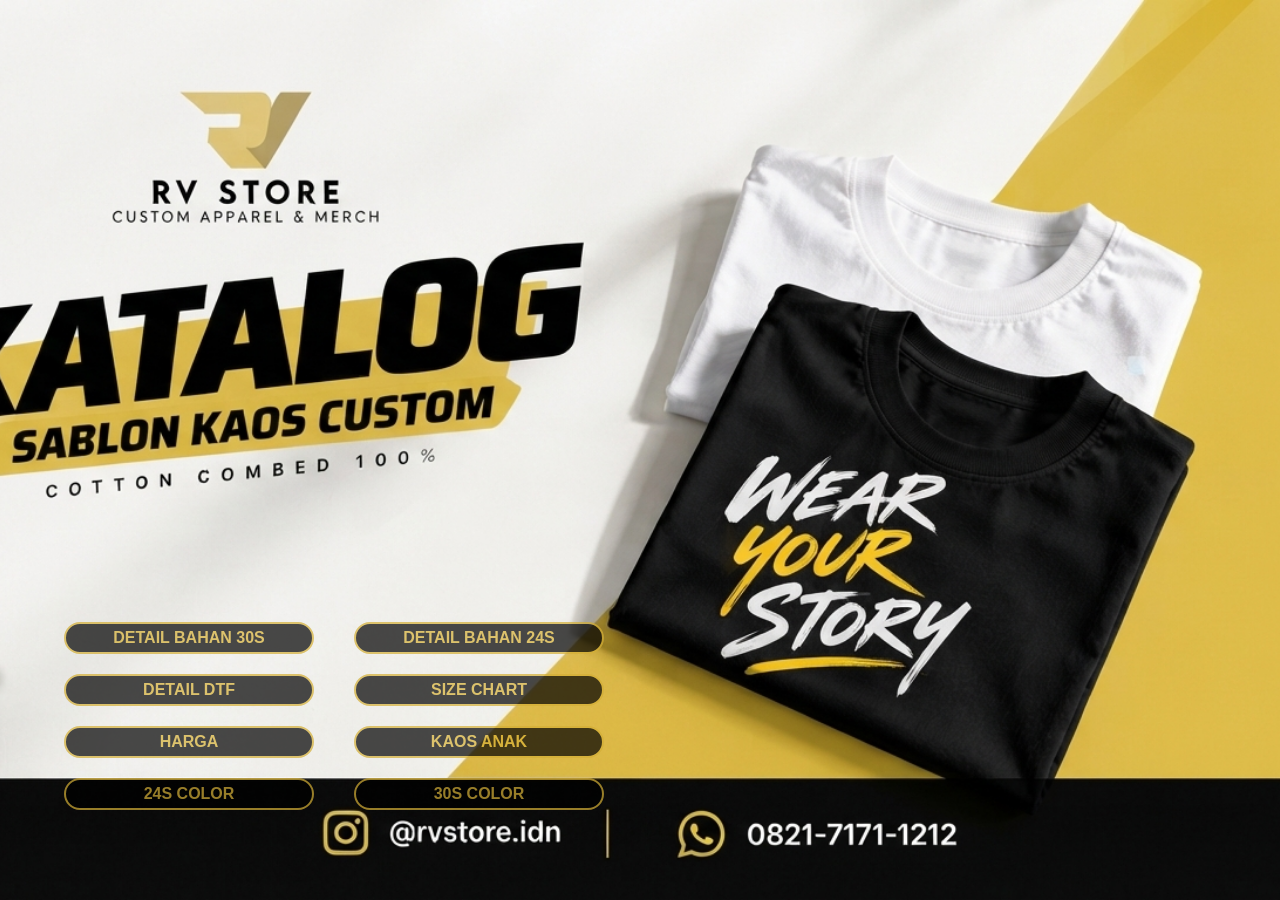
<file: index.html>
<!DOCTYPE html>
<html lang="en">
<head>
  <meta charset="UTF-8">
  <meta name="viewport" content="width=device-width, initial-scale=1.0">
  <title>Home</title>
  <link rel="stylesheet" href="styles.css">
  <style>
    body {
      background-image: url('D_1.jpeg');
    }
    @media (max-width: 768px) {
      body {
        background-image: url('M_1.png');
      }
    }
  </style>
</head>
<body>
  <div class="button-grid">
    <a href="page2.html" class="btn">DETAIL BAHAN 30S</a>
    <a href="page3.html" class="btn">DETAIL BAHAN 24S</a>
    <a href="page4.html" class="btn">DETAIL DTF</a>
    <a href="page5.html" class="btn">SIZE CHART</a>
    <a href="page6.html" class="btn">HARGA</a>
    <a href="page7.html" class="btn">KAOS ANAK</a>
    <a href="page8.html" class="btn">24S COLOR</a>
    <a href="page9.html" class="btn">30S COLOR</a>
  </div>
</body>
</html>
</file>
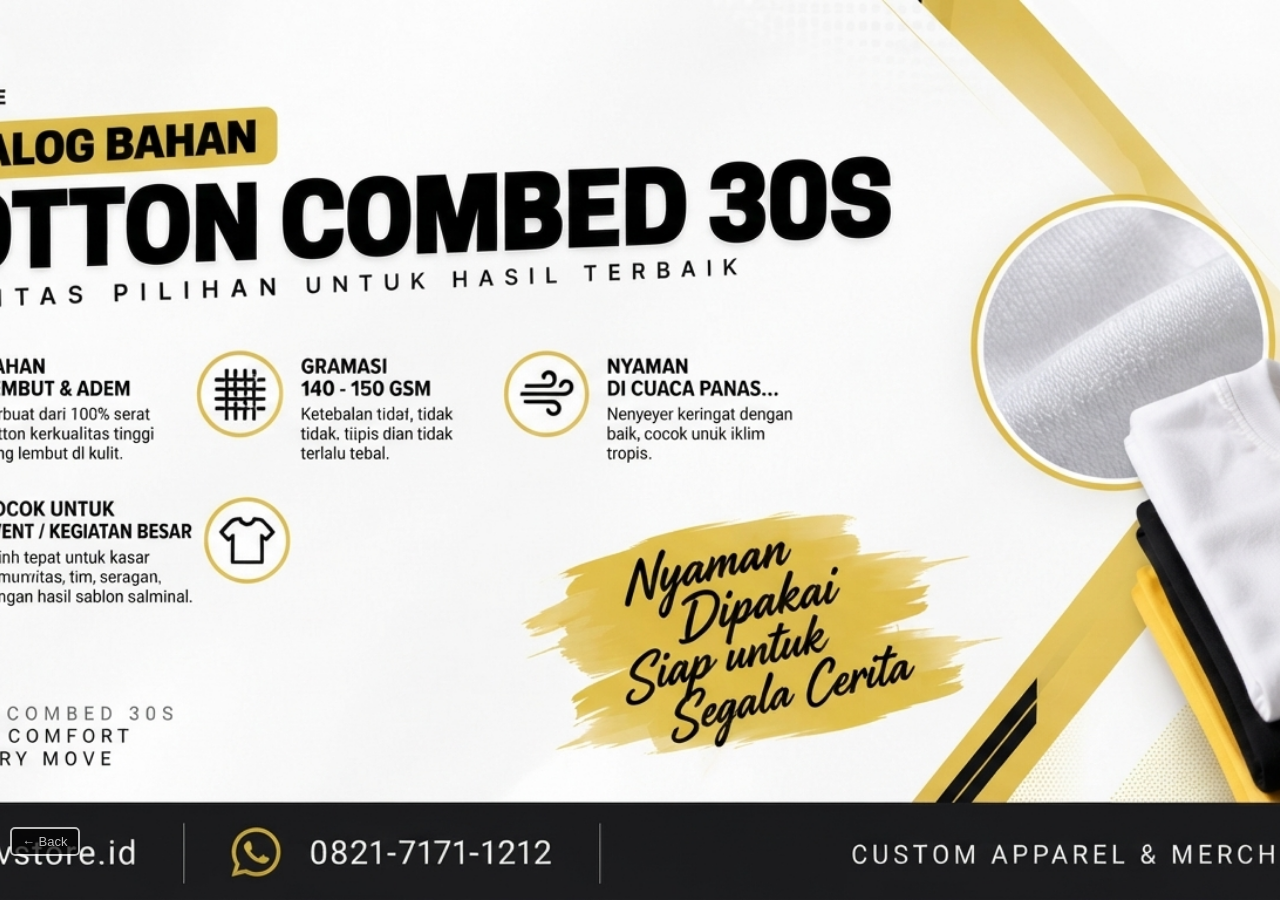
<file: page2.html>
<!DOCTYPE html>
<html lang="en">
<head>
  <meta charset="UTF-8">
  <meta name="viewport" content="width=device-width, initial-scale=1.0">
  <title>Detail Bahan 30S</title>
  <link rel="stylesheet" href="styles.css">
  <style>
    body {
      background-image: url('D_2.jpeg');
    }
    @media (max-width: 768px) {
      body {
        background-image: url('M_2.png');
      }
    }
  </style>
</head>
<body>
  <div class="back-btn-container">
    <a href="index.html" class="back-btn">← Back</a>
  </div>
</body>
</html>
</file>
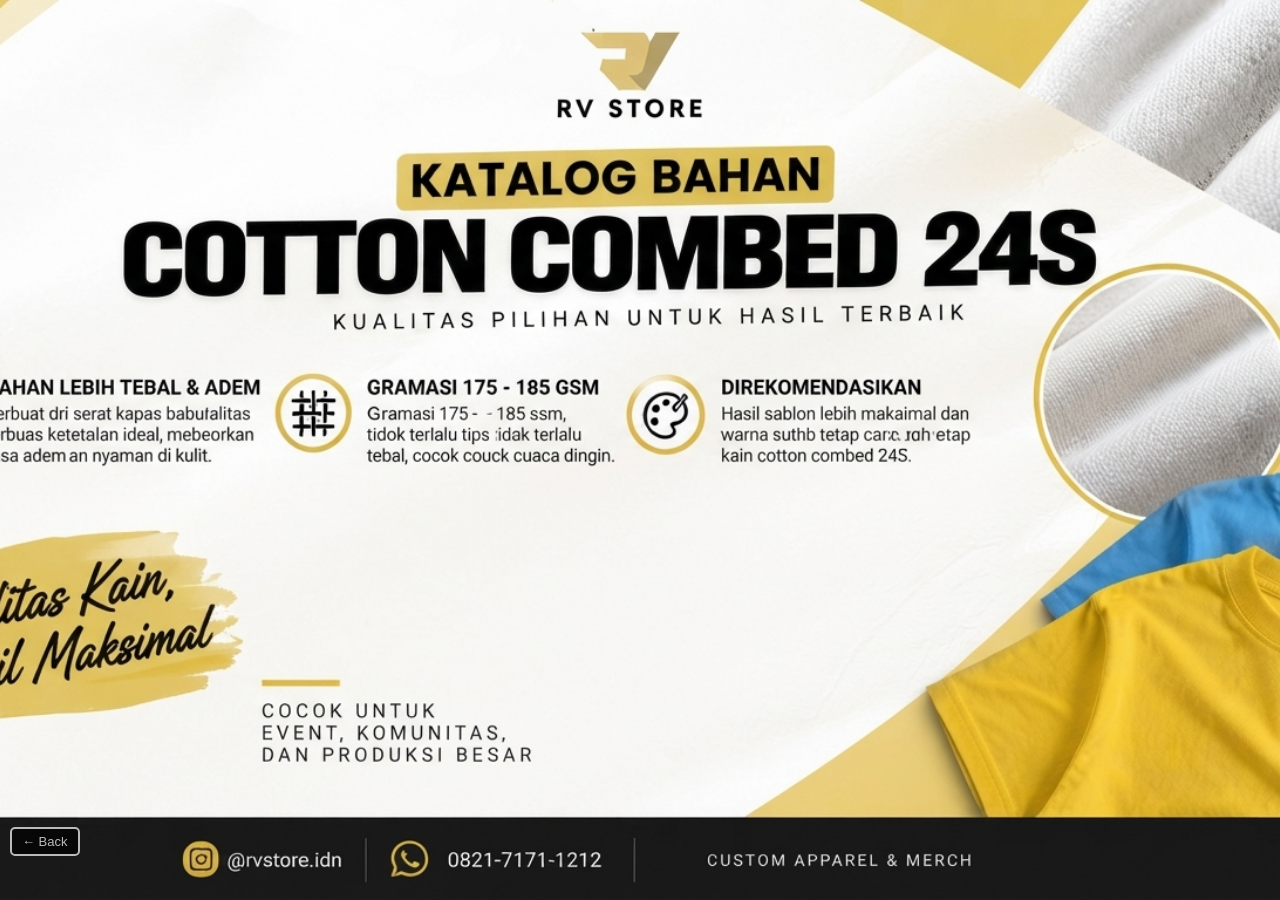
<file: page3.html>
<!DOCTYPE html>
<html lang="en">
<head>
  <meta charset="UTF-8">
  <meta name="viewport" content="width=device-width, initial-scale=1.0">
  <title>Detail Bahan 24S</title>
  <link rel="stylesheet" href="styles.css">
  <style>
    body {
      background-image: url('D_3.jpeg');
    }
    @media (max-width: 768px) {
      body {
        background-image: url('M_3.png');
      }
    }
  </style>
</head>
<body>
  <div class="back-btn-container">
    <a href="index.html" class="back-btn">← Back</a>
  </div>
</body>
</html>
</file>
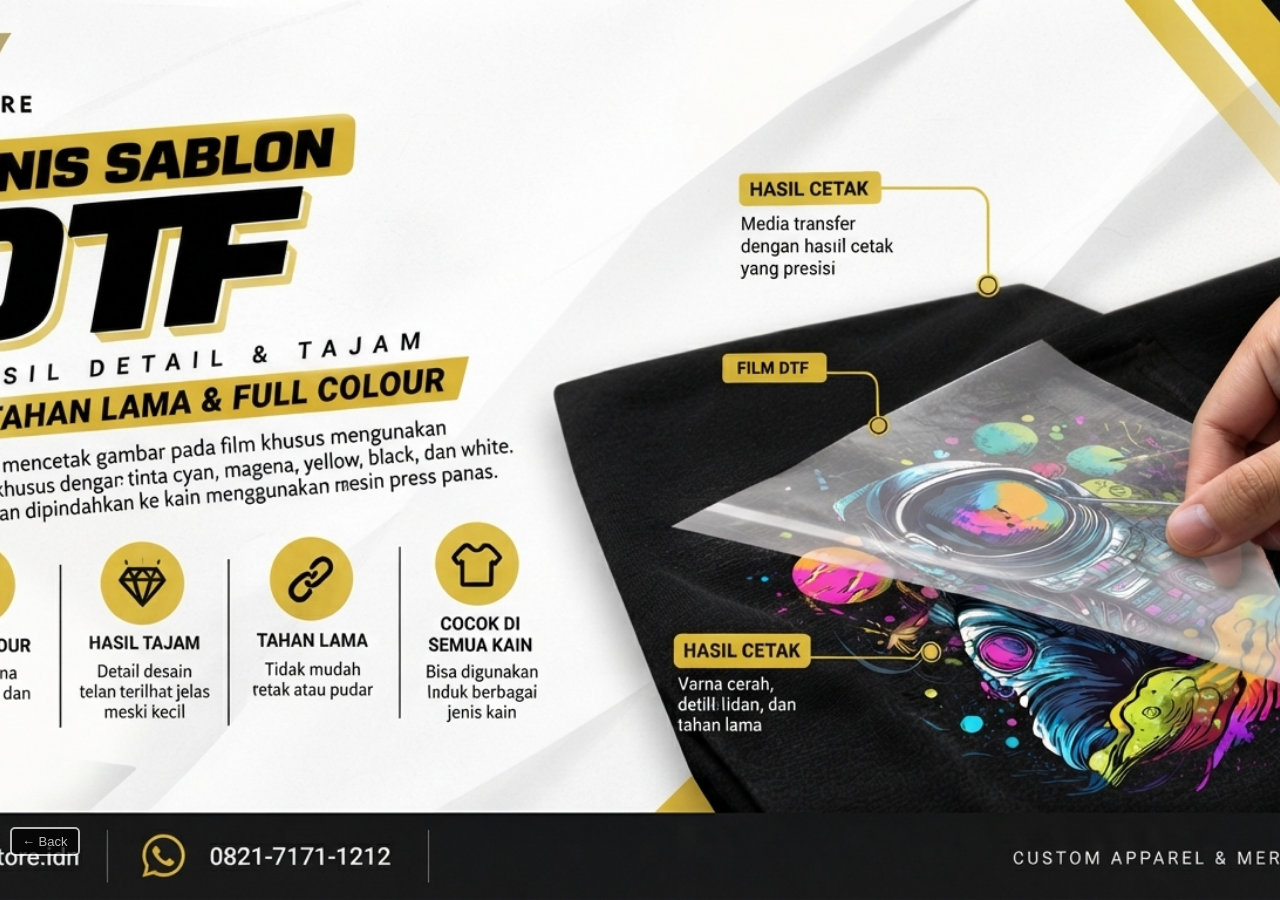
<file: page4.html>
<!DOCTYPE html>
<html lang="en">
<head>
  <meta charset="UTF-8">
  <meta name="viewport" content="width=device-width, initial-scale=1.0">
  <title>Detail DTF</title>
  <link rel="stylesheet" href="styles.css">
  <style>
    body {
      background-image: url('D_4.jpeg');
    }
    @media (max-width: 768px) {
      body {
        background-image: url('M_4.png');
      }
    }
  </style>
</head>
<body>
  <div class="back-btn-container">
    <a href="index.html" class="back-btn">← Back</a>
  </div>
</body>
</html>
</file>
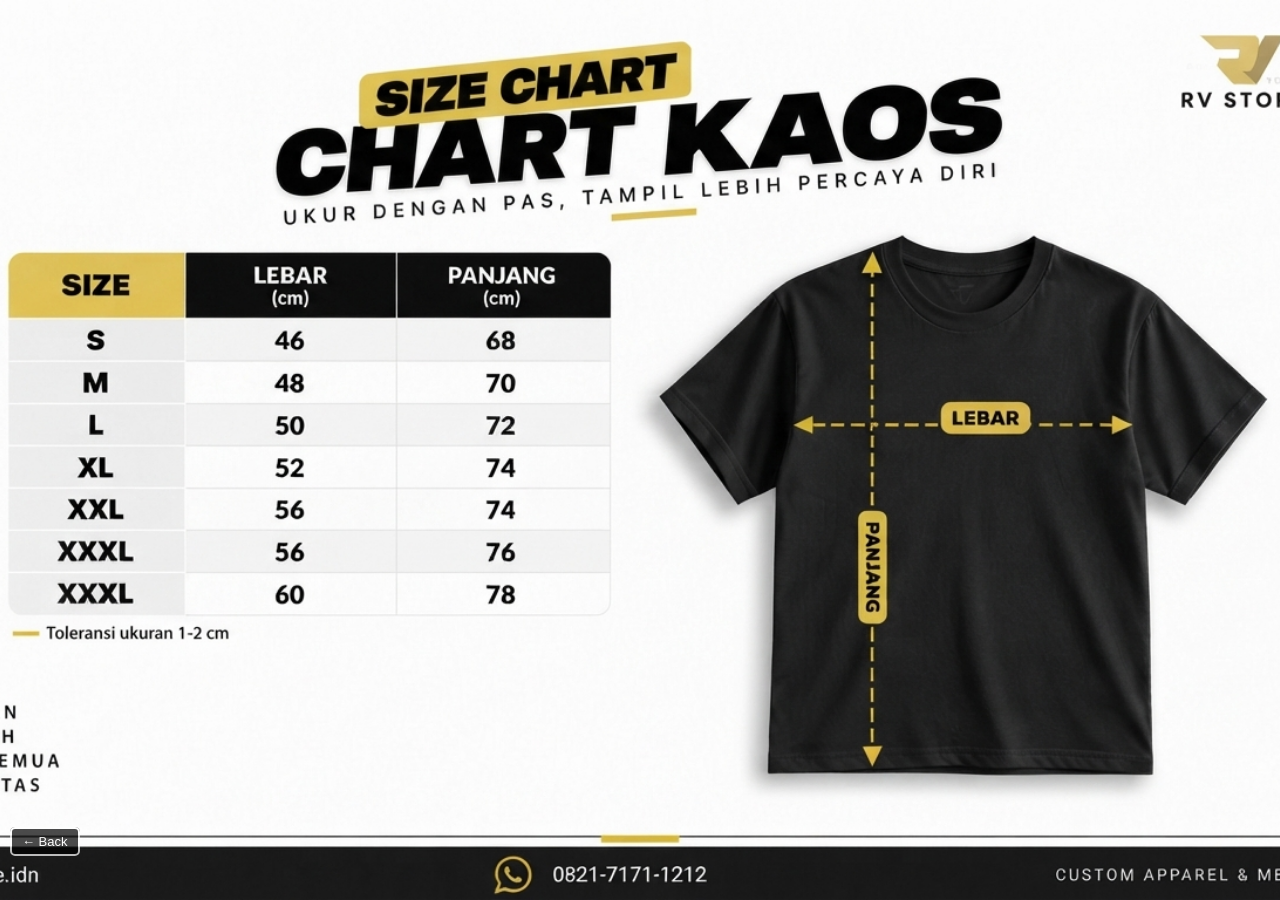
<file: page5.html>
<!DOCTYPE html>
<html lang="en">
<head>
  <meta charset="UTF-8">
  <meta name="viewport" content="width=device-width, initial-scale=1.0">
  <title>Size Chart</title>
  <link rel="stylesheet" href="styles.css">
  <style>
    body {
      background-image: url('D_5.jpeg');
    }
    @media (max-width: 768px) {
      body {
        background-image: url('M_5.png');
      }
    }
  </style>
</head>
<body>
  <div class="back-btn-container">
    <a href="index.html" class="back-btn">← Back</a>
  </div>
</body>
</html>
</file>
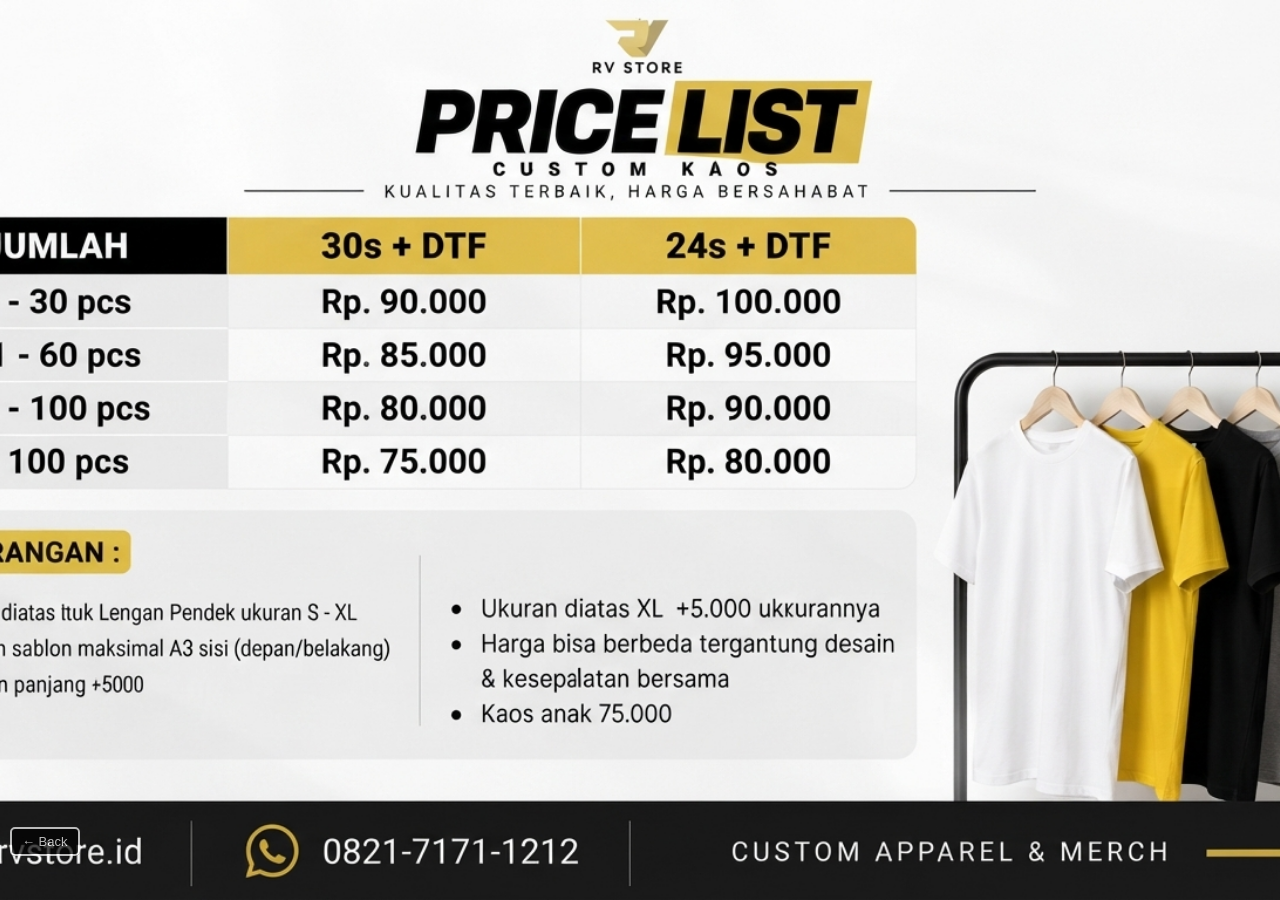
<file: page6.html>
<!DOCTYPE html>
<html lang="en">
<head>
  <meta charset="UTF-8">
  <meta name="viewport" content="width=device-width, initial-scale=1.0">
  <title>Harga</title>
  <link rel="stylesheet" href="styles.css">
  <style>
    body {
      background-image: url('D_6.jpeg');
    }
    @media (max-width: 768px) {
      body {
        background-image: url('M_6.png');
      }
    }
  </style>
</head>
<body>
  <div class="back-btn-container">
    <a href="index.html" class="back-btn">← Back</a>
  </div>
</body>
</html>
</file>
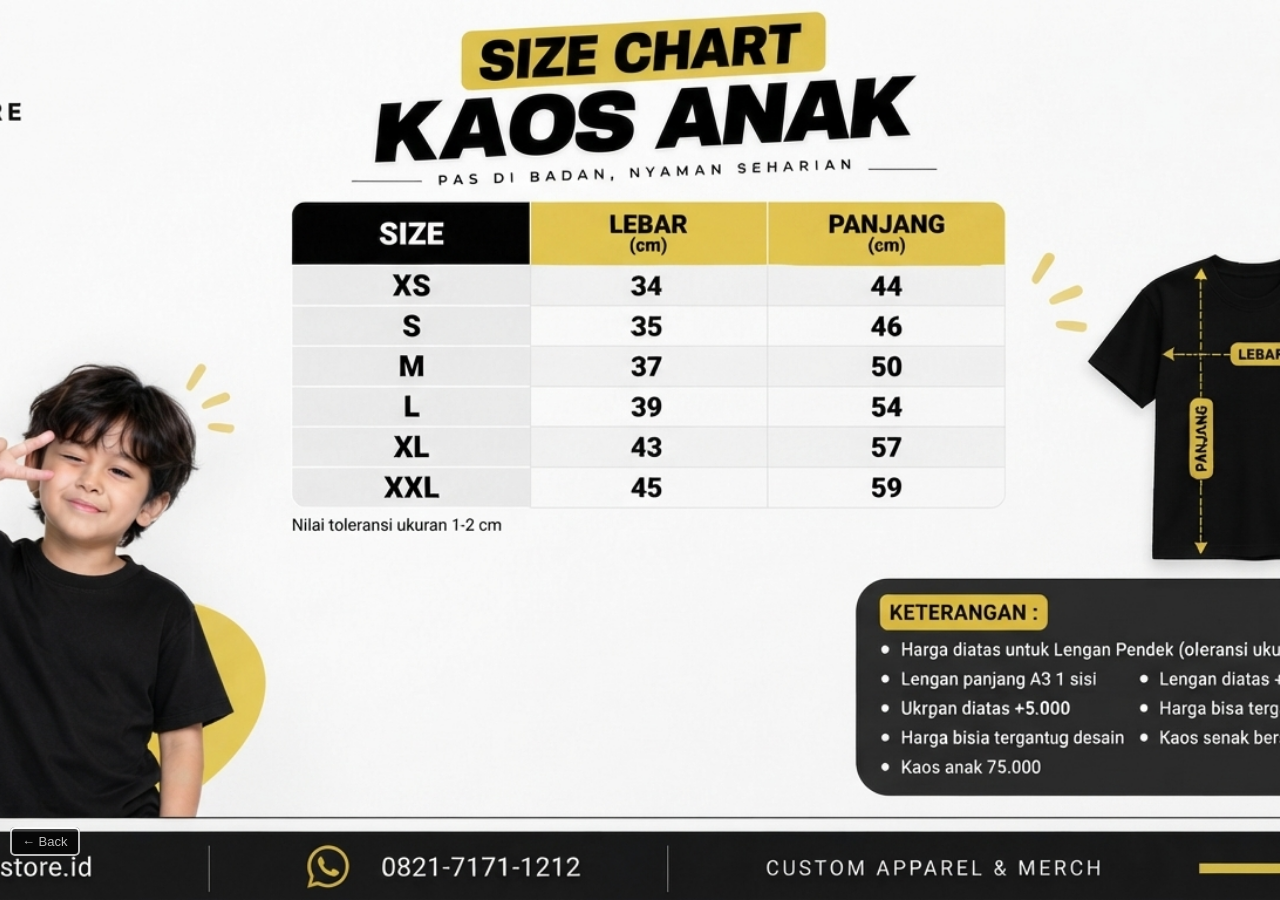
<file: page7.html>
<!DOCTYPE html>
<html lang="en">
<head>
  <meta charset="UTF-8">
  <meta name="viewport" content="width=device-width, initial-scale=1.0">
  <title>Kaos Anak</title>
  <link rel="stylesheet" href="styles.css">
  <style>
    body {
      background-image: url('D_7.jpeg');
    }
    @media (max-width: 768px) {
      body {
        background-image: url('M_7.png');
      }
    }
  </style>
</head>
<body>
  <div class="back-btn-container">
    <a href="index.html" class="back-btn">← Back</a>
  </div>
</body>
</html>
</file>
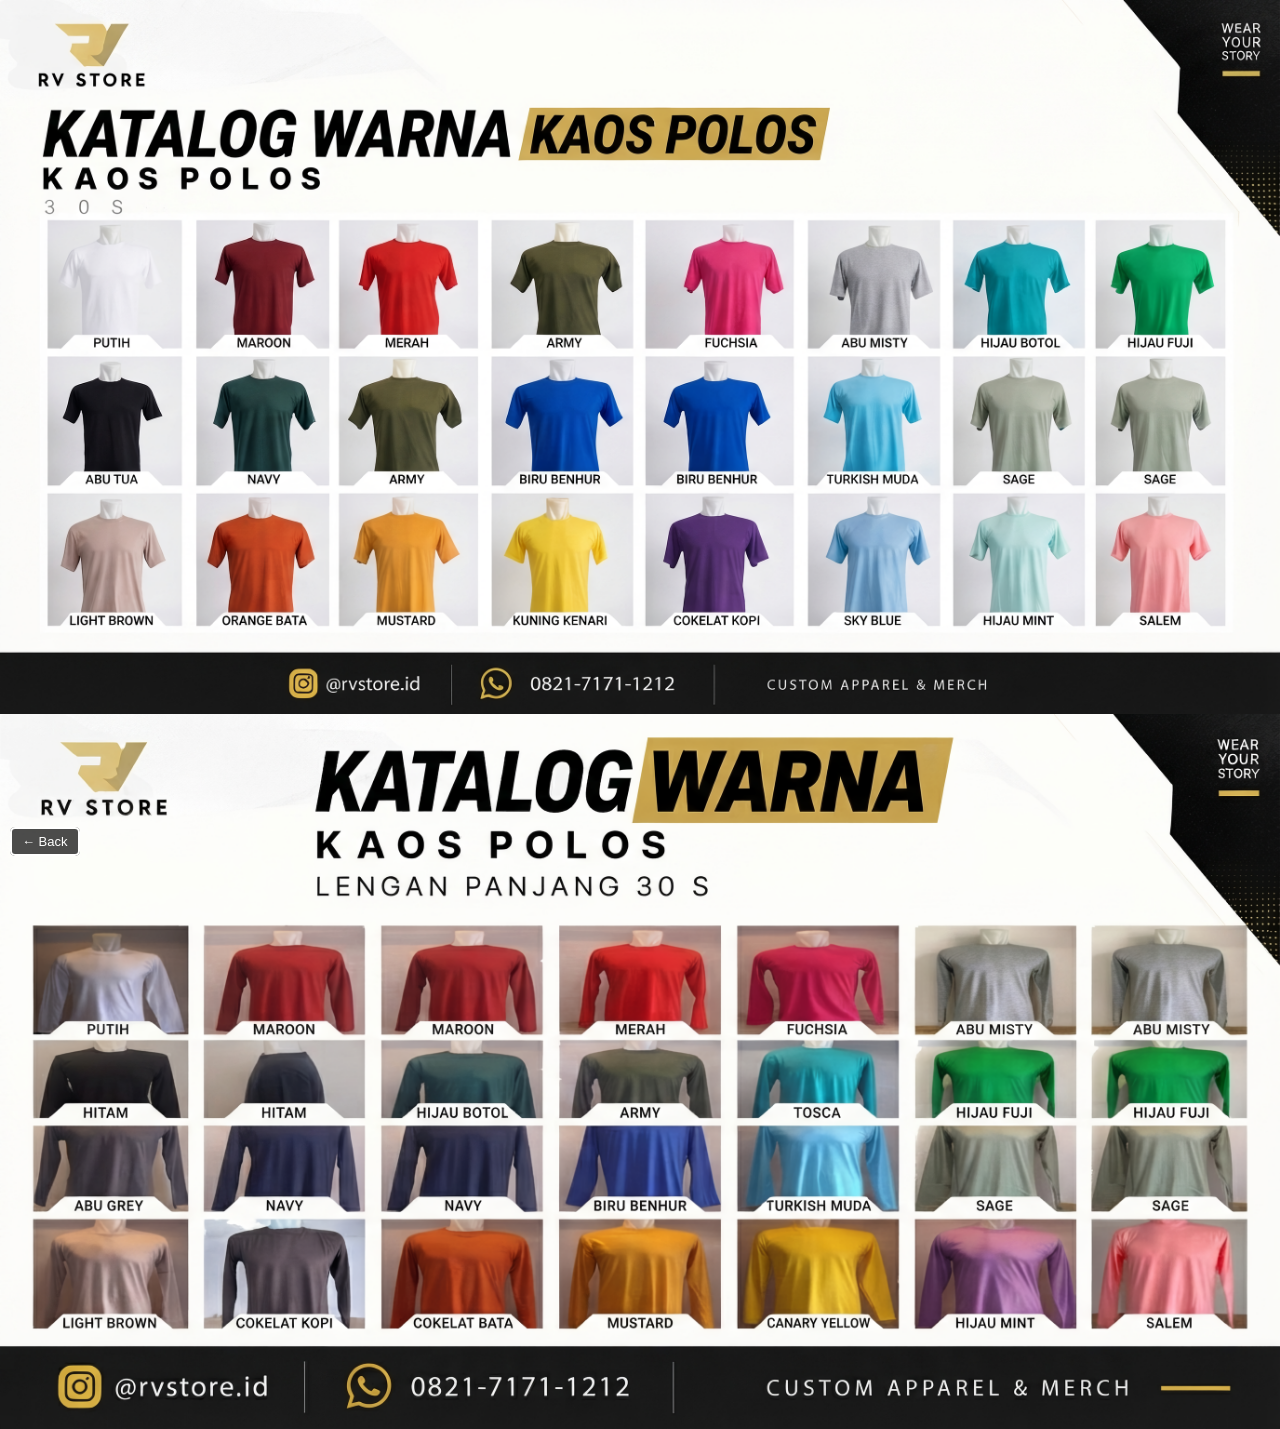
<file: page8.html>
<!DOCTYPE html>
<html lang="en">
<head>
  <meta charset="UTF-8">
  <meta name="viewport" content="width=device-width, initial-scale=1.0">
  <title>24S Color</title>
  <link rel="stylesheet" href="styles.css">
  <style>
    body {
      display: block;
      height: auto;
      min-height: 100vh;
      overflow-x: hidden;
      background-color: #000;
    }
    .img-container {
      width: 100%;
    }
    .img-container img {
      width: 100%;
    }
    .desktop-img {
      display: block;
    }
    .mobile-img {
      display: none;
    }
    @media (max-width: 768px) {
      .desktop-img {
        display: none !important;
      }
      .mobile-img {
        display: block !important;
      }
    }
  </style>
</head>
<body>
  <div class="back-btn-container" style="position: fixed; z-index: 10;">
    <a href="index.html" class="back-btn">← Back</a>
  </div>
  
  <div class="img-container">
    <img src="D_8.1.png" alt="24S Color Part 1" class="desktop-img">
    <img src="M_8.1.png" alt="24S Color Part 1 Mobile" class="mobile-img">
  </div>
  <div class="img-container">
    <img src="D_8.2.png" alt="24S Color Part 2" class="desktop-img">
    <img src="M_8.2.png" alt="24S Color Part 2 Mobile" class="mobile-img">
  </div>
</body>
</html>
</file>
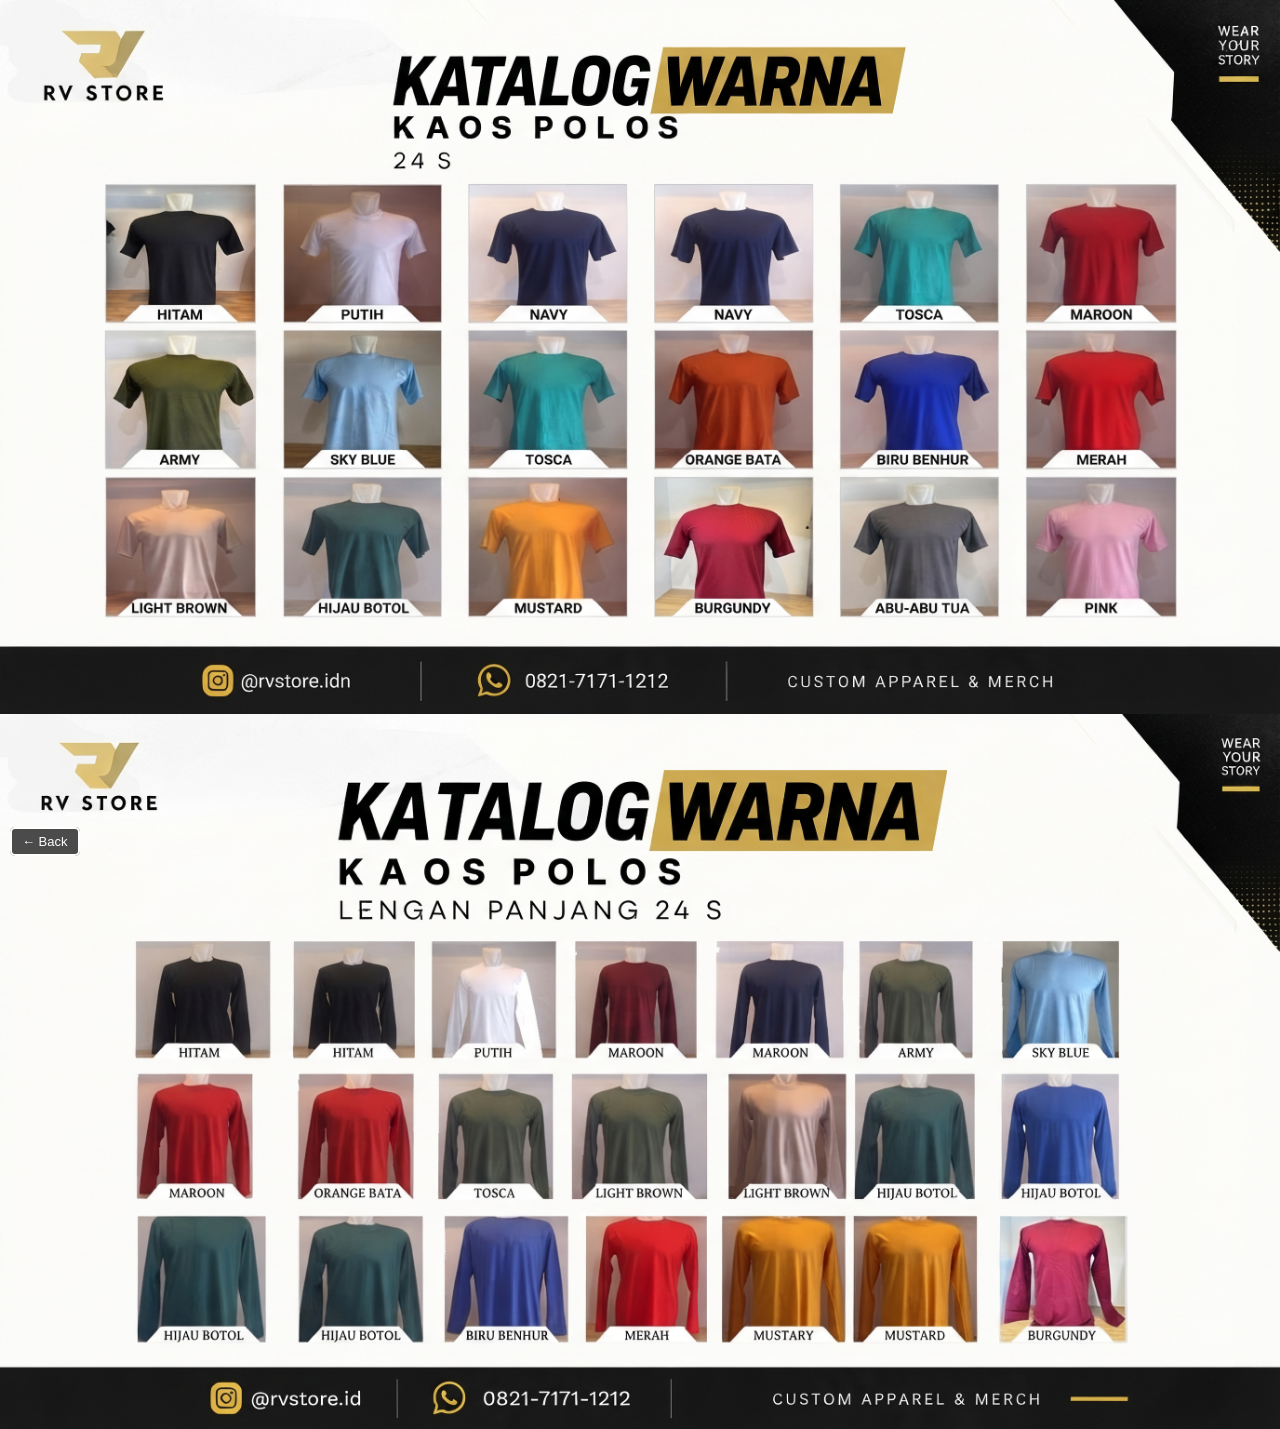
<file: page9.html>
<!DOCTYPE html>
<html lang="en">
<head>
  <meta charset="UTF-8">
  <meta name="viewport" content="width=device-width, initial-scale=1.0">
  <title>30S Color</title>
  <link rel="stylesheet" href="styles.css">
  <style>
    body {
      display: block;
      height: auto;
      min-height: 100vh;
      overflow-x: hidden;
      background-color: #000;
    }
    .img-container {
      width: 100%;
    }
    .img-container img {
      width: 100%;
    }
    .desktop-img {
      display: block;
    }
    .mobile-img {
      display: none;
    }
    @media (max-width: 768px) {
      .desktop-img {
        display: none !important;
      }
      .mobile-img {
        display: block !important;
      }
    }
  </style>
</head>
<body>
  <div class="back-btn-container" style="position: fixed; z-index: 10;">
    <a href="index.html" class="back-btn">← Back</a>
  </div>
  
  <div class="img-container">
    <img src="D_9.1.png" alt="30S Color Part 1" class="desktop-img">
    <img src="M_9.1.png" alt="30S Color Part 1 Mobile" class="mobile-img">
  </div>
  <div class="img-container">
    <img src="D_9.2.png" alt="30S Color Part 2" class="desktop-img">
    <img src="M_9.2.png" alt="30S Color Part 2 Mobile" class="mobile-img">
  </div>
</body>
</html>
</file>
<file: styles.css>
* {
  box-sizing: border-box;
  margin: 0;
  padding: 0;
}

body {
  font-family: 'Segoe UI', Tahoma, Geneva, Verdana, sans-serif;
  min-height: 100vh;
  width: 100%;
  background-size: cover;
  background-position: center;
  background-repeat: no-repeat;
  background-attachment: fixed;
  display: flex;
  justify-content: center;
  align-items: center;
}

.button-grid {
  position: absolute;
   left: 5%;
  bottom: 10%;
  display: grid;
  grid-template-columns: 1fr 1fr;
  gap: 20px 40px;
}

.btn {
  background-color: black;
  color: #d4af37; /* Gold color */
  border: 2px solid #d4af37;
  padding: 5px 15px;
  border-radius: 40px;
  font-weight: bold;
  font-size: 0,5rem;
  text-decoration: none;
  text-align: center;
  transition: all 0.3s ease;
  min-width: 250px;
  text-transform: uppercase;
  opacity: 70%;
}


.btn:hover {
  background-color: black;
  transform: scale(1.05);
  box-shadow: 0 4px 15px rgba(212, 175, 55, 0.4);
  opacity: 100%;
}

.back-btn-container {
  position: absolute;
  bottom: 50px;
  left: 10px;
}

.back-btn {
  background-color: black;
  color: white;
  padding: 5px 10px;
  border-radius: 5px;
  text-decoration: none;
  font-weight: ;
  font-size: small;
  border: 2px solid white;
  transition: all 0.3s ease;
  opacity: 70%;
}

.back-btn:hover {
  background-color: black;
  color: white;
  opacity: 100%;
}

@media (max-width: 768px) {
  .button-grid {
    left: 50%;
    transform: translateX(-50%);
    bottom: 30%;
    grid-template-columns: 1fr 1fr;
    gap: 10px;
    width: 65%;
  }
  
  .btn {
    min-width: 70%;
    padding: 5px 15px;
    border-radius: 5px;
    font-size: 0.5rem;
    opacity: 90%;
  }

  .btn:hover {
    opacity: 100%;
  }
}
</file>
